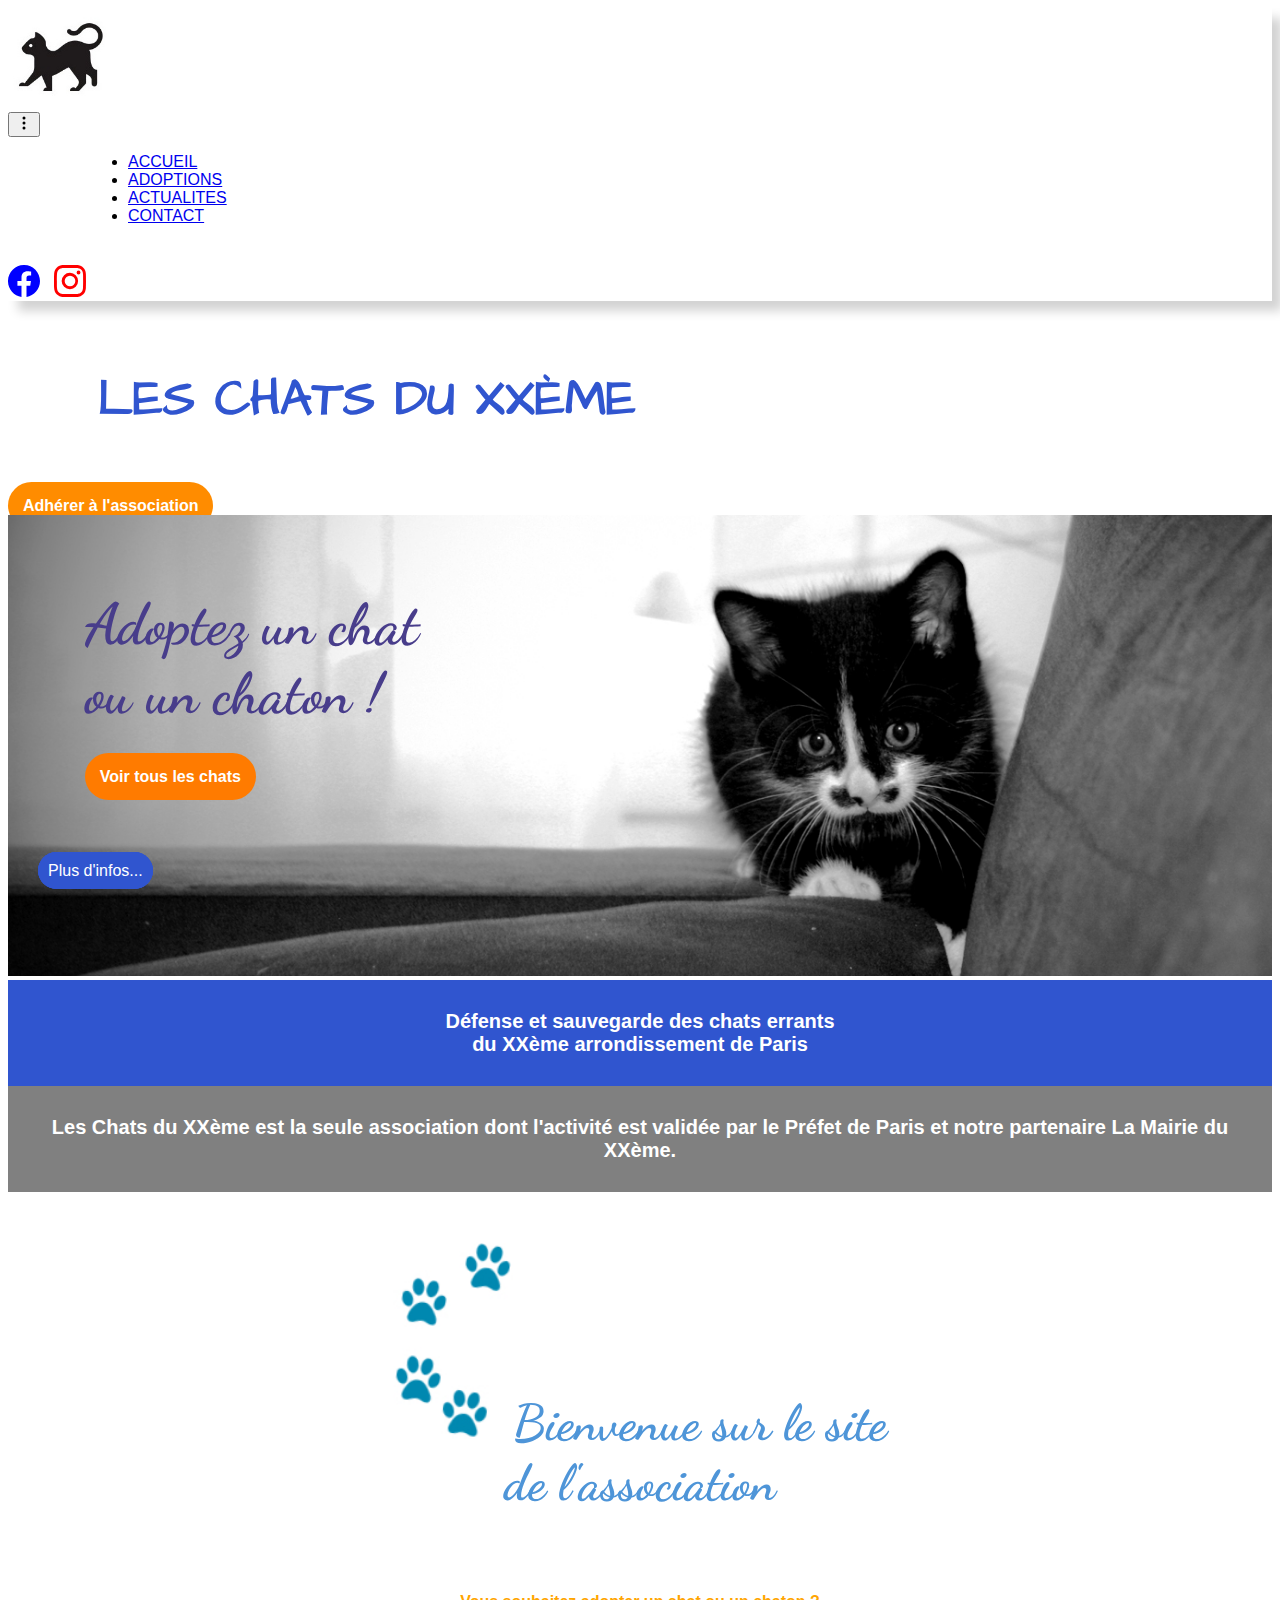
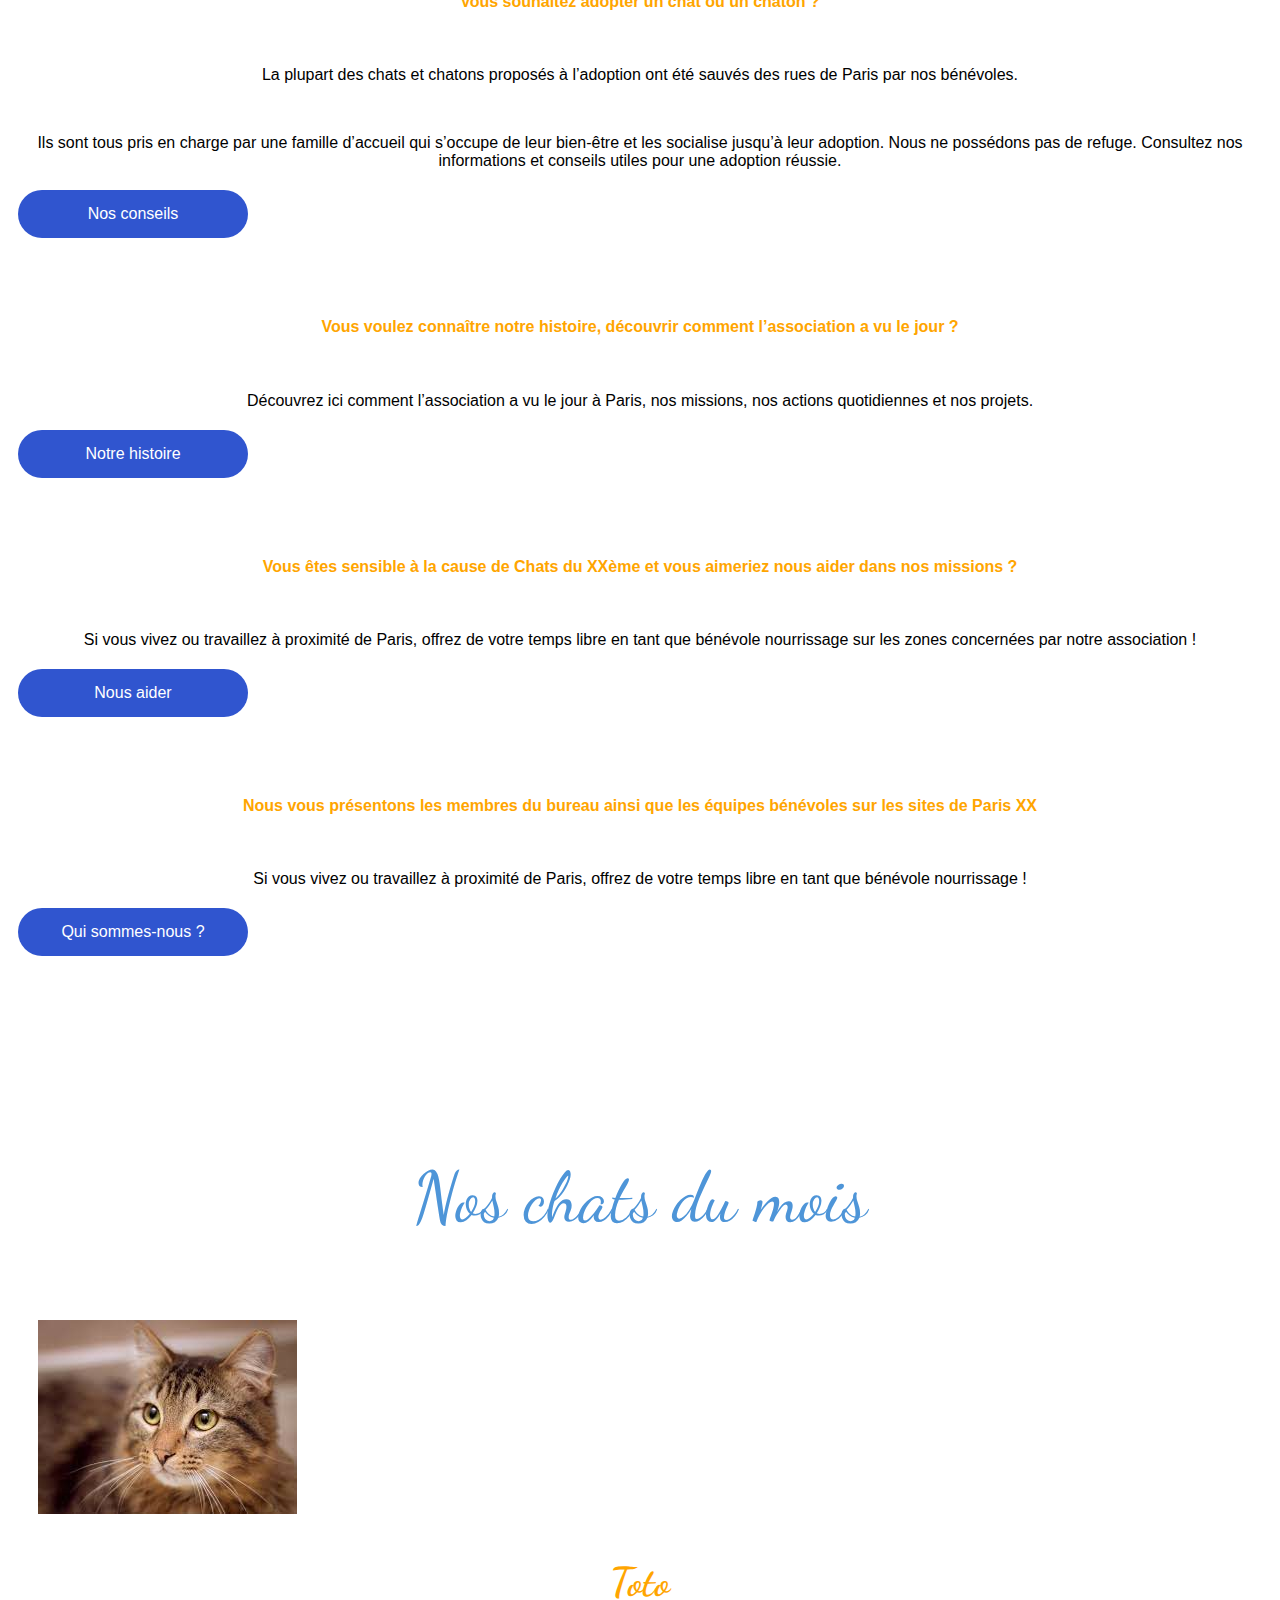
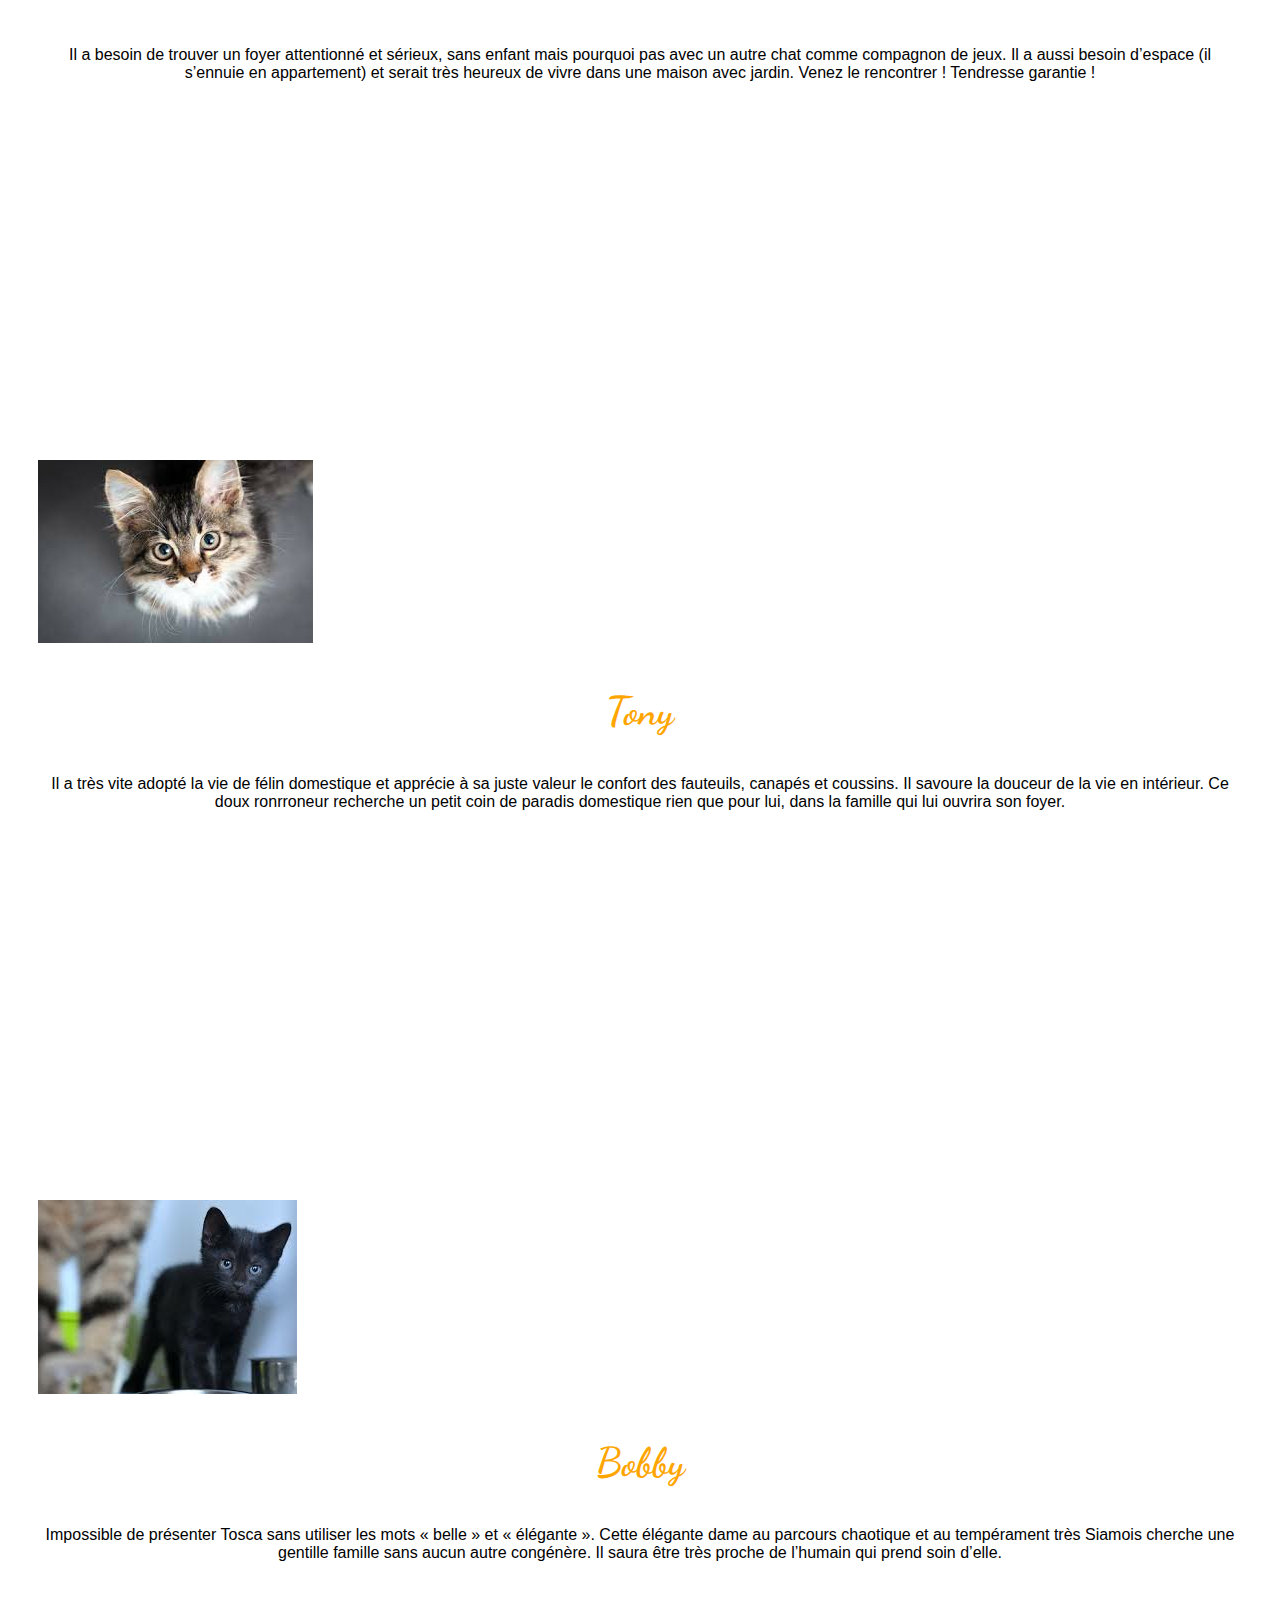
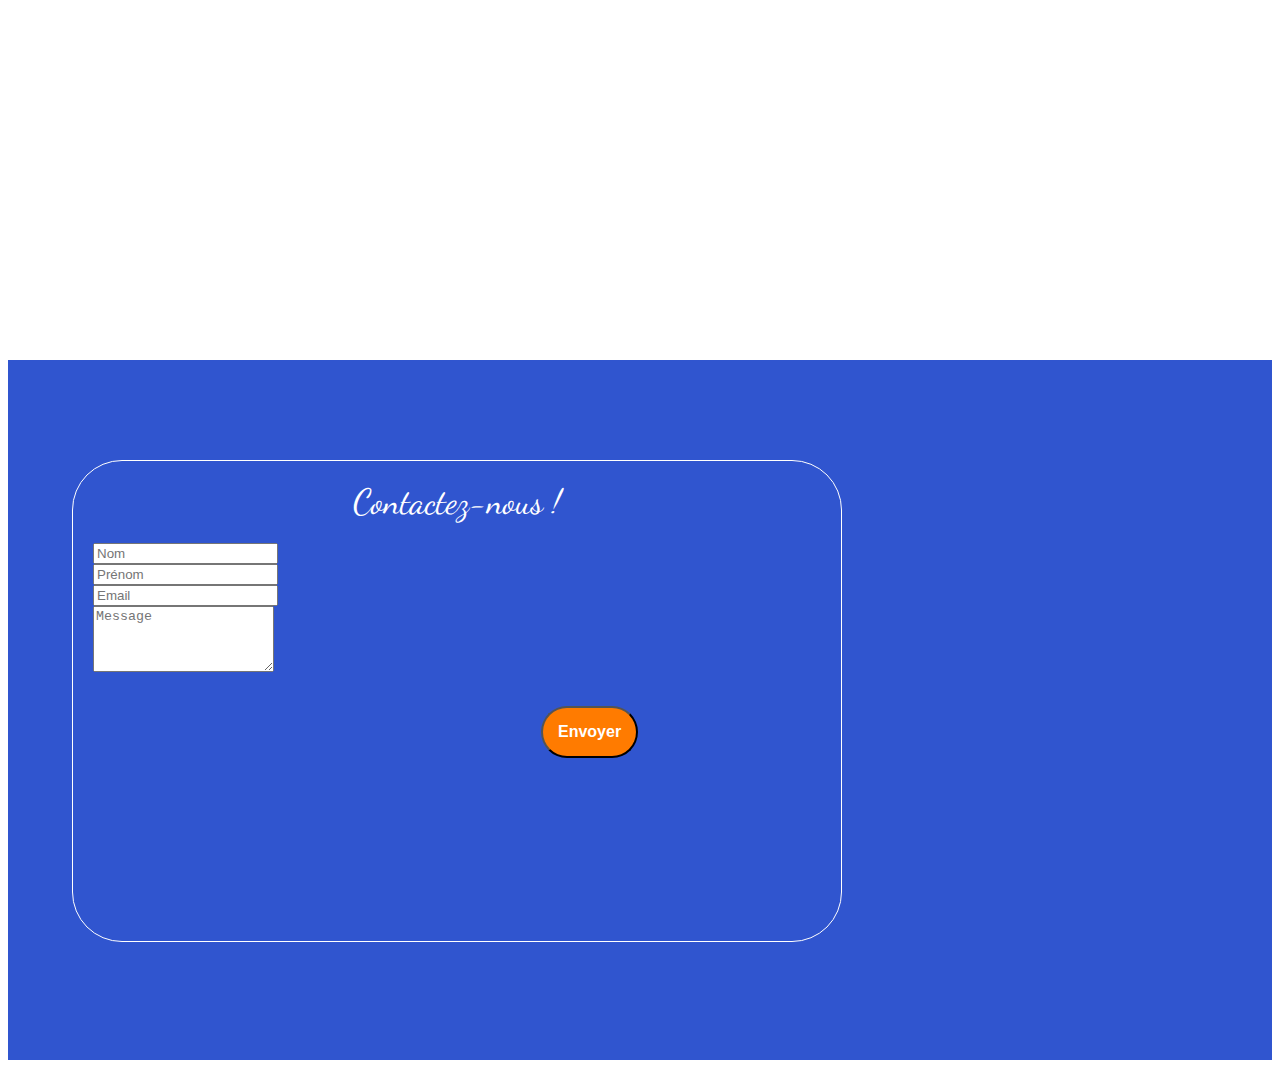
<file: index.html>
<!DOCTYPE html>
<html lang="en">
<head>
    <meta charset="UTF-8">
    <meta http-equiv="X-UA-Compatible" content="IE=edge">
    <meta name="viewport" content="width=device-width, initial-scale=1.0, shrink-to-fit=no">
    <meta type="description" content="Site de l'association les chats du XXème, association qui oeuvre pour la protection, sauvegarde et adoption des chats
            errants du 20ème arrondissement de Paris">
    <title>Les chats du XXème</title>
    <link href="https://cdn.jsdelivr.net/npm/bootstrap@5.0.0-beta3/dist/css/bootstrap.min.css" rel="stylesheet" integrity="sha384-eOJMYsd53ii+scO/bJGFsiCZc+5NDVN2yr8+0RDqr0Ql0h+rP48ckxlpbzKgwra6" crossorigin="anonymous">
    <link rel="stylesheet" href="style.css">
</head>
<body>
    <header class="card sticky-top"> 
        <nav class="navbar navbar-expand-lg">
            <div class="navbar-brand image btn"><a href="https://les-chats-du-xxeme.herokuapp.com/">
                <img 
                    src="logo-cat.jpg" 
                    height="100px" 
                    width="100px" 
                    alt="logo association"></a>
            </div>
            
            <button
                type="button"
                class="navbar-toggler"
                data-toggle="collapse"
                data-target="#navbarNavDropdown"
                aria-controls="navbarNavDropdown"
                aria-expanded="false"
                aria-label="Toggle navigation">
                <svg xmlns="http://www.w3.org/2000/svg" width="16" height="16" fill="currentColor" class="bi bi-three-dots-vertical" viewBox="0 0 16 16">
                    <path d="M9.5 13a1.5 1.5 0 1 1-3 0 1.5 1.5 0 0 1 3 0zm0-5a1.5 1.5 0 1 1-3 0 1.5 1.5 0 0 1 3 0zm0-5a1.5 1.5 0 1 1-3 0 1.5 1.5 0 0 1 3 0z"/>
                </svg>    
            </button>

            <div class="nav collapse navbar-collapse" id="navbarNavDropdown">
                <ul class="navbar-nav">
                    <li class="nav-item"><a href="https://les-chats-du-xxeme.herokuapp.com/" class="nav-link">ACCUEIL</a></li>
                    <li class="nav-item"><a href="index.html#adoptions" class="nav-link">ADOPTIONS</a></li>
                    <li class="nav-item"><a href="actualite-chats-du-XX.html" class="nav-link">ACTUALITES</a></li>
                    <li class="nav-item"><a href="index.html#contact" class="nav-link">CONTACT</a></li>
                </ul>    
            </div>

            <div class="margesvg">
                <svg style="color: blue;" role="button" xmlns="http://www.w3.org/2000/svg" width="32" height="32" fill="currentColor" class="bi bi-facebook" viewBox="0 0 16 16">
                <path d="M16 8.049c0-4.446-3.582-8.05-8-8.05C3.58 0-.002 3.603-.002 8.05c0 4.017 2.926 7.347 6.75 7.951v-5.625h-2.03V8.05H6.75V6.275c0-2.017 
                1.195-3.131 3.022-3.131.876 0 1.791.157 1.791.157v1.98h-1.009c-.993 0-1.303.621-1.303 1.258v1.51h2.218l-.354 2.326H9.25V16c3.824-.604 6.75-3.934 
                6.75-7.951z"/>
                </svg>
                <svg style="color: red;" role="button" xmlns="http://www.w3.org/2000/svg" width="32" height="32" fill="currentColor" class="bi bi-instagram" viewBox="0 0 16 16">
                <path d="M8 0C5.829 0 5.556.01 4.703.048 3.85.088 3.269.222 2.76.42a3.917 3.917 0 0 0-1.417.923A3.927 3.927 0 0 0 .42 2.76C.222 3.268.087 3.85.048 4.7.01 
                5.555 0 5.827 0 8.001c0 2.172.01 2.444.048 3.297.04.852.174 1.433.372 1.942.205.526.478.972.923 1.417.444.445.89.719 1.416.923.51.198 1.09.333 
                1.942.372C5.555 15.99 5.827 16 8 16s2.444-.01 3.298-.048c.851-.04 1.434-.174 1.943-.372a3.916 3.916 0 0 0 
                1.416-.923c.445-.445.718-.891.923-1.417.197-.509.332-1.09.372-1.942C15.99 10.445 16 10.173 16 8s-.01-2.445-.048-3.299c-.04-.851-.175-1.433-.372-1.941a3.926 
                3.926 0 0 0-.923-1.417A3.911 3.911 0 0 0 13.24.42c-.51-.198-1.092-.333-1.943-.372C10.443.01 10.172 0 7.998 0h.003zm-.717 1.442h.718c2.136 0 2.389.007 
                3.232.046.78.035 1.204.166 1.486.275.373.145.64.319.92.599.28.28.453.546.598.92.11.281.24.705.275 1.485.039.843.047 1.096.047 3.231s-.008 2.389-.047 
                3.232c-.035.78-.166 1.203-.275 1.485a2.47 2.47 0 0 1-.599.919c-.28.28-.546.453-.92.598-.28.11-.704.24-1.485.276-.843.038-1.096.047-3.232.047s-2.39-.009-3.233-.047c-.78-.036-1.203-.166-1.485-.276a2.478 
                2.478 0 0 1-.92-.598 2.48 2.48 0 0 1-.6-.92c-.109-.281-.24-.705-.275-1.485-.038-.843-.046-1.096-.046-3.233 0-2.136.008-2.388.046-3.231.036-.78.166-1.204.276-1.486.145-.373.319-.64.599-.92.28-.28.546-.453.92-.598.282-.11.705-.24 
                1.485-.276.738-.034 1.024-.044 2.515-.045v.002zm4.988 1.328a.96.96 0 1 0 0 1.92.96.96 0 0 0 0-1.92zm-4.27 1.122a4.109 4.109 
                0 1 0 0 8.217 4.109 4.109 0 0 0 0-8.217zm0 1.441a2.667 2.667 0 1 1 0 5.334 2.667 2.667 0 0 1 0-5.334z"/>
                </svg>    
            </div>       
        </nav>               
    </header>                   
    
    <main>
        <section class="container">
            <div class="container">
                <div class="row">
                    <div class="col-8 title">
                        <h1>Les Chats du XXème</h1>
                    </div>    
                    <div class="col-3">
                        <a href="index.html#contact" class="btn button1">Adhérer à l'association</a>
                    </div>
                </div>
            
            <div class="contImg">
                <div>
                    <img class="img-responsive img" src="cat.jpg" style="width:100%" alt="chat" >
                <div class="textImage">
                    <h2>Adoptez un chat<br>ou un chaton !</h2>
                    <a href="index.html#adoptions" class="btn button2">Voir tous les chats</a>
                </div>           
            </div>     
            <div>
                <div class="description">
                    <p>Défense et sauvegarde des chats errants <br>du XXème arrondissement de  Paris </p>
                </div>
                <div class="declaration">
                    <p>Les Chats du XXème est la seule association dont l'activité est validée par le Préfet de Paris et notre partenaire La Mairie du XXème.</p>
                </div>
            </div>                
        </section>

        <section class="container">
            <div class="welcome">
                <div class="pattes">
                        <h3>
                        <img src="pattes.jpg" class="img-responsive" width="10%" alt="pattes de chat">Bienvenue sur le site <br>
                            de l'association</h3>
                </div>
            </div>
            
            <div>
                <div>
                    <div class="text">
                        <div class="art1">
                            <h4>Vous souhaitez adopter un chat ou un chaton ?</h4>
                            <br>
                            <p>La plupart des chats et chatons proposés à l’adoption ont été sauvés des rues de Paris par nos bénévoles.</p>
                            <br>
                            <p>Ils sont tous pris en charge par une famille d’accueil qui s’occupe de leur bien-être et les socialise jusqu’à leur adoption. 
                                Nous ne possédons pas de refuge. Consultez nos informations et conseils utiles pour une adoption réussie.</p>
                            <div class="button3 mx-auto">
                                <a href="#">Nos conseils</a>
                            </div>
                        </div>
                    </div>
                </div>
            </div> 

            <div>
                <div>
                    <div class="text">
                        <div class="art1">
                            <h4>Vous voulez connaître notre histoire, découvrir comment l’association a vu le jour ?</h4>
                            <br>
                            <p>Découvrez ici comment l’association a vu le jour à Paris, nos missions, nos actions quotidiennes 
                                et nos projets.</p>
                            <div class="button3 mx-auto">
                                <a href="#">Notre histoire</a>
                            </div>
                        </div>
                    </div>
                </div>    
            </div> 
            
            <div>
                <div>
                    <div class="text">
                        <div class="art1">
                            <h4>Vous êtes sensible à la cause de Chats du XXème et vous aimeriez nous aider dans nos missions ?</h4>
                            <br>
                            <p>Si vous vivez ou travaillez à proximité de Paris, offrez de votre temps libre en tant que bénévole 
                                nourrissage sur les zones concernées par notre association !</p>
                            <div class="button3 mx-auto">
                                <a href="#">Nous aider</a>
                            </div>
                        </div>
                    </div>
                </div>
            </div> 
            
            <div>
                <div>
                    <div class="text">
                        <div class="art1">
                            <h4>Nous vous présentons les membres du bureau ainsi que les équipes bénévoles sur les sites de Paris XX</h4>
                            <br>
                            <p>Si vous vivez ou travaillez à proximité de Paris, offrez de votre temps libre en tant que bénévole 
                                nourrissage !</p>
                            <div class="button3 mx-auto">
                                <a href="#">Qui sommes-nous ?</a>
                            </div>
                        </div>
                    </div>
                </div>
            </div> 
        </section>

        <section>
            <div class="mx-auto" id="adoptions">
                <p class="catitle">Nos chats du mois</p>
            </div>    
            <div class="container">
                <div class="row justify-content-around">
                    <div class="col-lg-4">
                        <div class="card cat">
                            <img src="chat1.jpg" class="card-img-top" alt="chat">
                            <div class="card-body">
                                <h3 class="card-title">Toto</h3>
                                <p class="card-text text">
                                    Il a besoin de trouver un foyer attentionné et sérieux, sans enfant mais pourquoi pas avec un autre chat comme compagnon de jeux. 
                                    Il a aussi besoin d’espace (il s’ennuie en appartement) et serait très heureux de vivre dans une maison avec jardin.
                                    Venez le rencontrer ! Tendresse garantie !</p>
                                <div class="butdown">
                                    <a href="#" class="button4">Plus d'infos...</a>
                                </div>
                            </div>
                        </div>
                    </div>
                    <div class="col-lg-4">
                        <div class="card cat">
                            <img src="chat2.jpg" class="card-img-top" alt="chat">
                            <div class="card-body">
                                <h3 class="card-title">Tony</h3>
                                <p class="card-text text">
                                    Il a très vite adopté la vie de félin domestique et apprécie à sa juste valeur le confort des fauteuils, canapés et coussins. 
                                    Il savoure la douceur de la vie en intérieur.
                                    Ce doux ronrroneur recherche un petit coin de paradis domestique rien que pour lui, dans la famille qui lui ouvrira son foyer.
                                </p>
                                <div class="butdown">
                                    <a href="#" class="button4">Plus d'infos...</a>
                                </div>
                            </div>
                        </div>
                    </div>
                    <div class="col-lg-4">
                        <div class="card cat">
                            <img src="chat3.jpg" class="card-img-top" alt="chat">
                            <div class="card-body">
                                <h3 class="card-title">Bobby</h3>
                                <p class="card-text text">
                                    Impossible de présenter Tosca sans utiliser les mots « belle » et « élégante ».
                                    Cette élégante dame au parcours chaotique et au tempérament très Siamois cherche une gentille famille sans aucun autre congénère.
                                    Il saura être très proche de l’humain qui prend soin d’elle.</p>
                                <div class="butdown">
                                    <a href="#" class="button4">Plus d'infos...</a>
                                </div>
                            </div>
                        </div>
                    </div>
                </div>
            </div>
        </section>
    </main>

    <footer class="container foot" id="contact">
        <div class="contact" >
            <p>Contactez-nous !</p>
            <form class="formulaire">
                <div class="form-group">
                  <div class="mt-2">
                    <input type="text" class="form-control" placeholder="Nom">
                  </div>
                  <div class="mt-2">
                    <input type="text" class="form-control" placeholder="Prénom">
                  </div>
                </div>
                <div class="form-group mt-2">
                    <input type="text" class="form-control" id="element" placeholder="Email">
                </div>
                <div class="form-group mt-2">
                    <textarea class="form-control" id="exampleFormControlTextarea1" rows="4" placeholder="Message"></textarea>
                </div>
                <div>
                    <button type="submit" class="btn button5">Envoyer</button>
                </div>
            </form>
        </div>
    </footer>
    <script src="https://code.jquery.com/jquery-3.4.1.min.js" integrity="sha256-CSXorXvZcTkaix6Yvo6HppcZGetbYMGWSFlBw8HfCJo=" crossorigin="anonymous"></script>
    <script src="https://stackpath.bootstrapcdn.com/bootstrap/4.4.1/js/bootstrap.bundle.min.js" integrity="sha384-6khuMg9gaYr5AxOqhkVIODVIvm9ynTT5J4V1cfthmT+emCG6yVmEZsRHdxlotUnm" crossorigin="anonymous"></script>
</body>
</html>
</file>
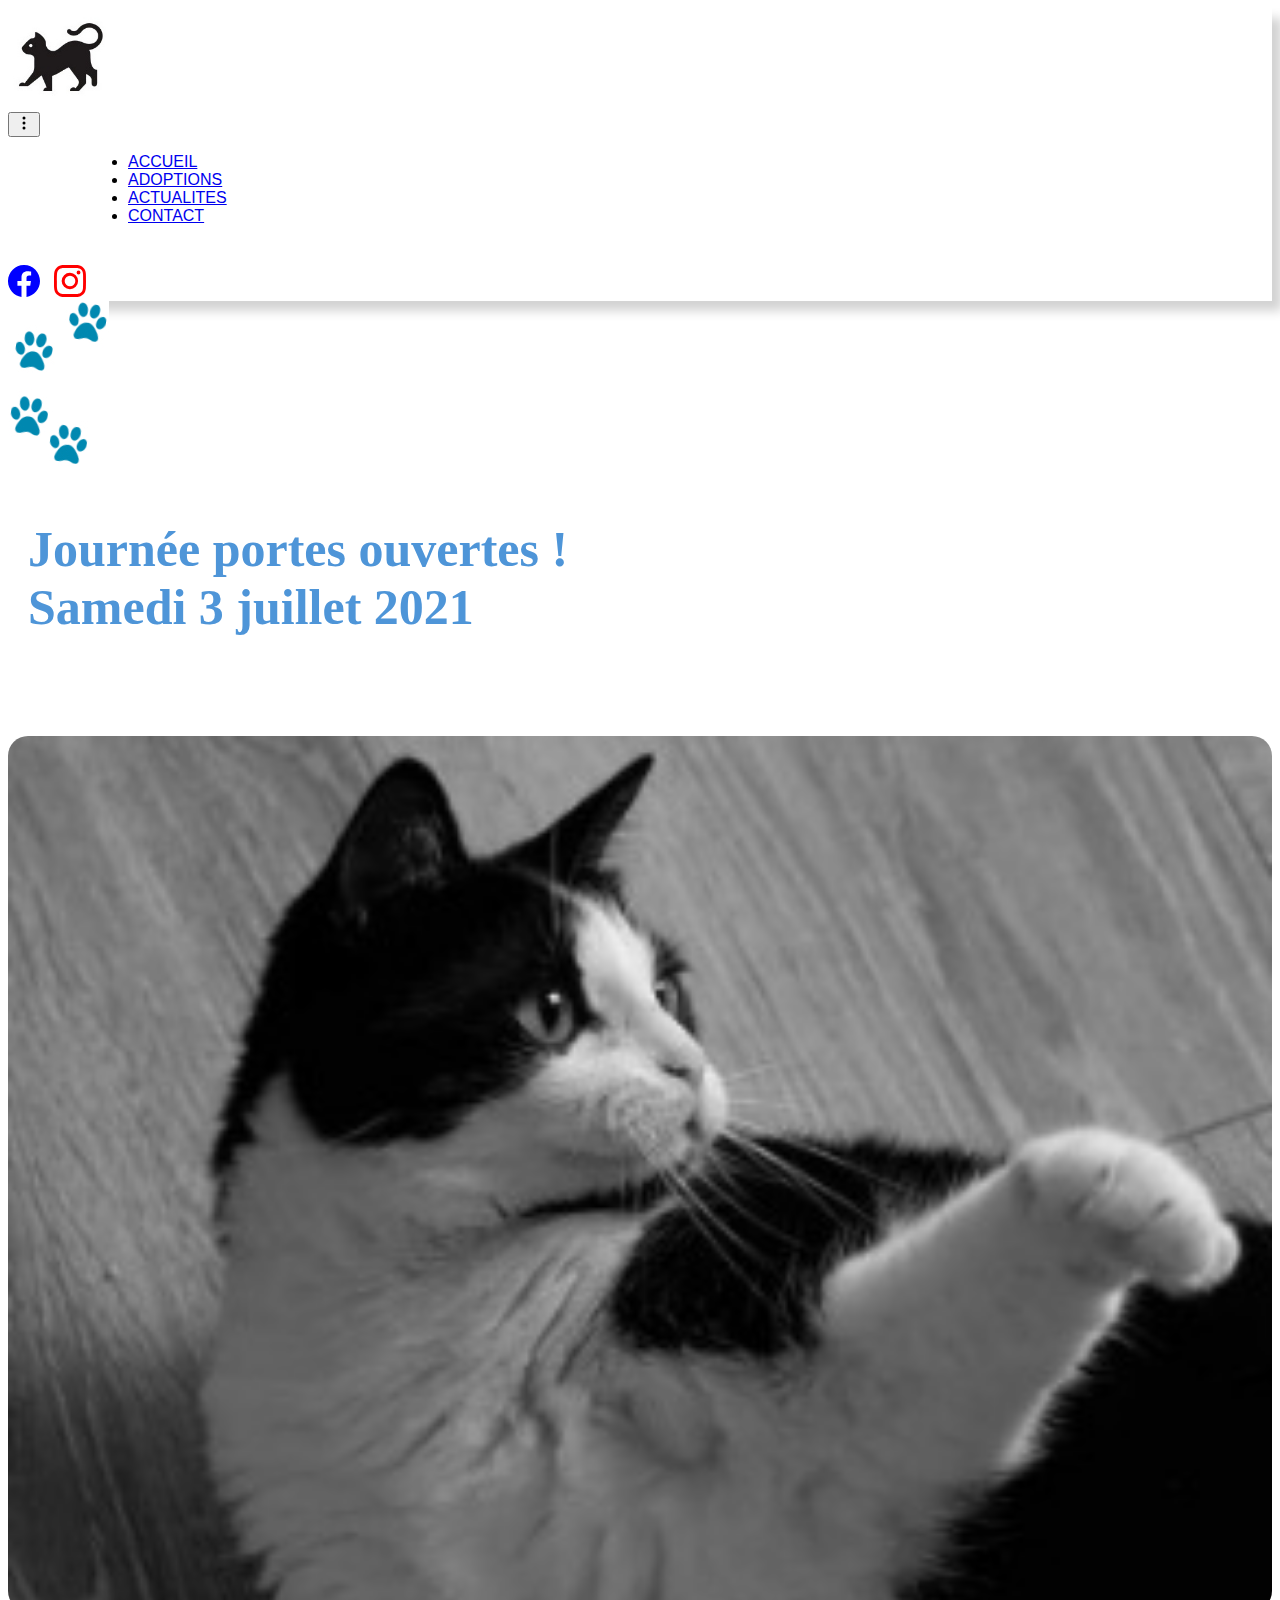
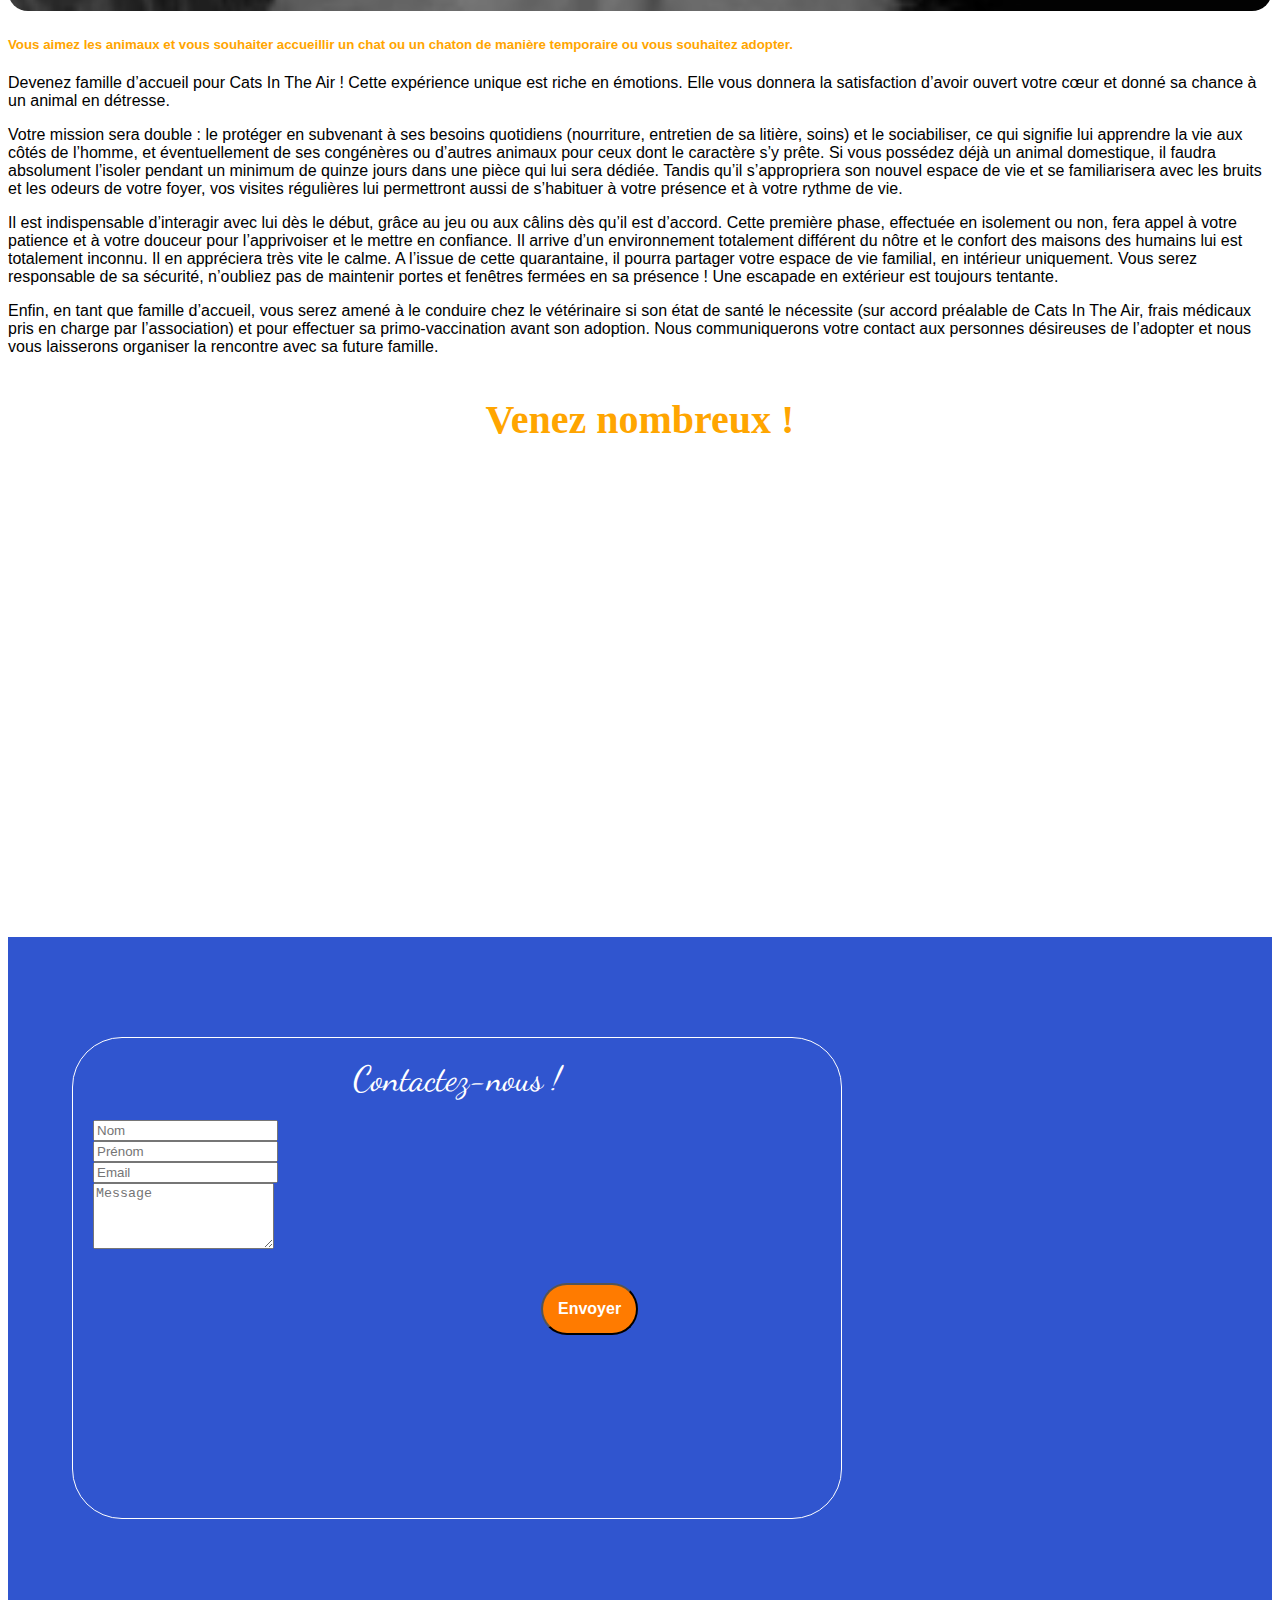
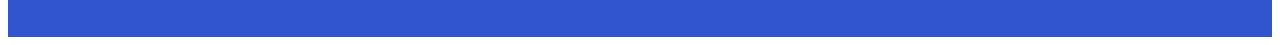
<file: actualite-chats-du-XX.html>
<!DOCTYPE html>
<html lang="en">
<head>
    <meta charset="UTF-8">
    <meta http-equiv="X-UA-Compatible" content="IE=edge">
    <meta name="viewport" content="width=device-width, initial-scale=1.0">
    <meta type="description" content="Page concernant l'actualité de l'association les chats du XXème à Paris. Invitation à venir à la journée portes ouvertes
        prévue le samedi 03 juillet 2021"> 
    <title>Actualités Chats du XXe</title>
    <script type="application/ld+json">
        {
          "@context" : "http://schema.org",
          "@type" : "Event",
          "name" : "Journée portes ouvertes !",
          "startDate" : "2021-07-03",
          "description" : "Vous aimez les animaux et vous souhaiter accueillir un chat ou un chaton de manière temporaire ou vous souhaitez adopter"
        }
    </script>
    <link href="https://cdn.jsdelivr.net/npm/bootstrap@5.0.0-beta3/dist/css/bootstrap.min.css" rel="stylesheet" integrity="sha384-eOJMYsd53ii+scO/bJGFsiCZc+5NDVN2yr8+0RDqr0Ql0h+rP48ckxlpbzKgwra6" crossorigin="anonymous">
    <link rel="stylesheet" href="style.css">
</head>
<body>
    <header class="container-fluid card sticky-top"> 
        <nav class="navbar navbar-expand-lg">
            <div class="navbar-brand image btn"><a href="https://les-chats-du-xxeme.herokuapp.com/">
                <img 
                    src="logo-cat.jpg" 
                    height="100px" 
                    width="100px" 
                    alt="logo association"></a>
            </div>
            
            <button
                type="button"
                class="navbar-toggler"
                data-toggle="collapse"
                data-target="#navbarNavDropdown"
                aria-controls="navbarNavDropdown"
                aria-expanded="false"
                aria-label="Toggle navigation">
                <svg xmlns="http://www.w3.org/2000/svg" width="16" height="16" fill="currentColor" class="bi bi-three-dots-vertical" viewBox="0 0 16 16">
                    <path d="M9.5 13a1.5 1.5 0 1 1-3 0 1.5 1.5 0 0 1 3 0zm0-5a1.5 1.5 0 1 1-3 0 1.5 1.5 0 0 1 3 0zm0-5a1.5 1.5 0 1 1-3 0 1.5 1.5 0 0 1 3 0z"/>
                </svg>    
            </button>

            <div class="nav collapse navbar-collapse" id="navbarNavDropdown">
                <ul class="navbar-nav">
                    <li class="nav-item"><a href="https://les-chats-du-xxeme.herokuapp.com/" class="nav-link">ACCUEIL</a></li>
                    <li class="nav-item"><a href="index.html#adoptions" class="nav-link">ADOPTIONS</a></li>
                    <li class="nav-item"><a href="actualite-chats-du-XX.html" class="nav-link">ACTUALITES</a></li>
                    <li class="nav-item"><a href="index.html#contact" class="nav-link">CONTACT</a></li>
                </ul>    
            </div>

            <div class="margesvg">
                <svg style="color: blue;" role="button" xmlns="http://www.w3.org/2000/svg" width="32" height="32" fill="currentColor" class="bi bi-facebook" viewBox="0 0 16 16">
                <path d="M16 8.049c0-4.446-3.582-8.05-8-8.05C3.58 0-.002 3.603-.002 8.05c0 4.017 2.926 7.347 6.75 7.951v-5.625h-2.03V8.05H6.75V6.275c0-2.017 
                1.195-3.131 3.022-3.131.876 0 1.791.157 1.791.157v1.98h-1.009c-.993 0-1.303.621-1.303 1.258v1.51h2.218l-.354 2.326H9.25V16c3.824-.604 6.75-3.934 
                6.75-7.951z"/>
                </svg>
                <svg style="color: red;" role="button" xmlns="http://www.w3.org/2000/svg" width="32" height="32" fill="currentColor" class="bi bi-instagram" viewBox="0 0 16 16">
                <path d="M8 0C5.829 0 5.556.01 4.703.048 3.85.088 3.269.222 2.76.42a3.917 3.917 0 0 0-1.417.923A3.927 3.927 0 0 0 .42 2.76C.222 3.268.087 3.85.048 4.7.01 
                5.555 0 5.827 0 8.001c0 2.172.01 2.444.048 3.297.04.852.174 1.433.372 1.942.205.526.478.972.923 1.417.444.445.89.719 1.416.923.51.198 1.09.333 
                1.942.372C5.555 15.99 5.827 16 8 16s2.444-.01 3.298-.048c.851-.04 1.434-.174 1.943-.372a3.916 3.916 0 0 0 
                1.416-.923c.445-.445.718-.891.923-1.417.197-.509.332-1.09.372-1.942C15.99 10.445 16 10.173 16 8s-.01-2.445-.048-3.299c-.04-.851-.175-1.433-.372-1.941a3.926 
                3.926 0 0 0-.923-1.417A3.911 3.911 0 0 0 13.24.42c-.51-.198-1.092-.333-1.943-.372C10.443.01 10.172 0 7.998 0h.003zm-.717 1.442h.718c2.136 0 2.389.007 
                3.232.046.78.035 1.204.166 1.486.275.373.145.64.319.92.599.28.28.453.546.598.92.11.281.24.705.275 1.485.039.843.047 1.096.047 3.231s-.008 2.389-.047 
                3.232c-.035.78-.166 1.203-.275 1.485a2.47 2.47 0 0 1-.599.919c-.28.28-.546.453-.92.598-.28.11-.704.24-1.485.276-.843.038-1.096.047-3.232.047s-2.39-.009-3.233-.047c-.78-.036-1.203-.166-1.485-.276a2.478 
                2.478 0 0 1-.92-.598 2.48 2.48 0 0 1-.6-.92c-.109-.281-.24-.705-.275-1.485-.038-.843-.046-1.096-.046-3.233 0-2.136.008-2.388.046-3.231.036-.78.166-1.204.276-1.486.145-.373.319-.64.599-.92.28-.28.546-.453.92-.598.282-.11.705-.24 
                1.485-.276.738-.034 1.024-.044 2.515-.045v.002zm4.988 1.328a.96.96 0 1 0 0 1.92.96.96 0 0 0 0-1.92zm-4.27 1.122a4.109 4.109 
                0 1 0 0 8.217 4.109 4.109 0 0 0 0-8.217zm0 1.441a2.667 2.667 0 1 1 0 5.334 2.667 2.667 0 0 1 0-5.334z"/>
                </svg>    
            </div>       
        </nav>               
    </header>                   

    <main>
        <div class="container">
            <div class="row mt-5 justify-content-around">
                <div class="pattes col-3">
                    <img src="pattes.jpg" alt="pattes de chat">
                </div>
                <div class="welcome col-8 titleActu">
                    <h1>Journée portes ouvertes !<br/>Samedi 3 juillet 2021</h1>
                </div>
            </div>
        </div>
        
        <div class="container">
            <div class="row">
                <div class="col-12 col-sm-5 cat5">
                    <img class="img-responsive" width="100%" height="auto" src="cat4.jpg" alt="chat noir et blanc">
                </div>
                <div class="col-sm-7 mt-5">
                    <h5 style="color: orange;">Vous aimez les animaux et vous souhaiter accueillir un chat ou un chaton de manière temporaire ou vous souhaitez adopter.</h5>
                    <p></p>
                    <p>Devenez famille d’accueil pour Cats In The Air ! Cette expérience unique est riche en émotions. Elle vous donnera la satisfaction d’avoir ouvert votre cœur et donné sa chance à un animal en détresse.
                        <p></p> Votre mission sera double : le protéger en subvenant à ses besoins quotidiens (nourriture, entretien de sa litière, soins) et le sociabiliser, ce qui signifie lui apprendre la vie aux côtés de l’homme, et éventuellement de ses congénères ou d’autres animaux pour ceux dont le caractère s’y prête. Si vous possédez déjà un animal domestique, il faudra absolument l’isoler pendant un minimum de quinze jours dans une pièce qui lui sera dédiée. Tandis qu’il s’appropriera son nouvel espace de vie et se familiarisera avec les bruits et les odeurs de votre foyer, vos visites régulières lui permettront aussi de s’habituer à votre présence et à votre rythme de vie.
                        <p></p> Il est indispensable d’interagir avec lui dès le début, grâce au jeu ou aux câlins dès qu’il est d’accord. Cette première phase, effectuée en isolement ou non, fera appel à votre patience et à votre douceur pour l’apprivoiser et le mettre en confiance. Il arrive d’un environnement totalement différent du nôtre et le confort des maisons des humains lui est totalement inconnu. Il en appréciera très vite le calme. A l’issue de cette quarantaine, il pourra partager votre espace de vie familial, en intérieur uniquement. Vous serez responsable de sa sécurité, n’oubliez pas de maintenir portes et fenêtres fermées en sa présence ! Une escapade en extérieur est toujours tentante.
                        <p></p> Enfin, en tant que famille d’accueil, vous serez amené à le conduire chez le vétérinaire si son état de santé le nécessite (sur accord préalable de Cats In The Air, frais médicaux pris en charge par l’association) et pour effectuer sa primo-vaccination avant son adoption. Nous communiquerons votre contact aux personnes désireuses de l’adopter et nous vous laisserons organiser la rencontre avec sa future famille.
                        <p></p>
                        <h3 class="invit">Venez nombreux !</h3>
                    </p>
                </div>
            </div>
        </div>

        <div class="container">
            <div class="row mt-5">
                <iframe src="https://www.google.com/maps/embed?pb=!1m18!1m12!1m3!1d5249.215231361124!2d2.397072114049937!3d48.865692311531795!2m3!1f0!2f0!3f0!3m2!1i1024!2i768!4f13.1!3m3!1m2!1s0x47e66d8e2b18a56f%3A0x1be5d560d3406f3!2sMairie%20du%2020e%20arrondissement%20de%20Paris!5e0!3m2!1sfr!2sfr!4v1617713445860!5m2!1sfr!2sfr" width="300" height="400" style="border:0;" allowfullscreen="" loading="lazy"></iframe>
            </div>
        </div>
    </main>
    
    <footer class="foot">
        <div class="contact" id="contact">
            <p>Contactez-nous !</p>
            <form class="formulaire">
                <div class="row form-group">
                  <div class="col">
                    <input type="text" class="form-control" placeholder="Nom">
                  </div>
                  <div class="col">
                    <input type="text" class="form-control" placeholder="Prénom">
                  </div>
                </div>
                <div class="form-group mt-2">
                    <input type="text" class="form-control" id="element" placeholder="Email">
                </div>
                <div class="form-group mt-2">
                    <textarea class="form-control" id="exampleFormControlTextarea1" rows="4" placeholder="Message"></textarea>
                </div>
                <div>
                    <button type="submit" class="btn button5">Envoyer</button>
                </div>
            </form>
        </div>
    </footer>
    <script src="https://code.jquery.com/jquery-3.4.1.min.js" integrity="sha256-CSXorXvZcTkaix6Yvo6HppcZGetbYMGWSFlBw8HfCJo=" crossorigin="anonymous"></script>
    <script src="https://stackpath.bootstrapcdn.com/bootstrap/4.4.1/js/bootstrap.bundle.min.js" integrity="sha384-6khuMg9gaYr5AxOqhkVIODVIvm9ynTT5J4V1cfthmT+emCG6yVmEZsRHdxlotUnm" crossorigin="anonymous"></script>
</body>
</html>
</file>
<file: style.css>
@import url('https://fonts.googleapis.com/css2?family=Dancing+Script:wght@600&display=swap');
@import url('https://fonts.googleapis.com/css2?family=Architects+Daughter&family=Dancing+Script:wght@600&display=swap');
:root {
    font-family: 'Segoe UI', Tahoma, Geneva, Verdana, sans-serif;
}

h3,
h4  {
    color: orange;
}

/* page index.html */

/* header */

.nav ul li {
    margin-left: 80px;
}

.margesvg   {
    margin-top: 40px;
}

.margesvg svg{
    margin-right: 10px;
}

.nav-link:hover    {
    background-color: orange;
    border-radius: 50px;
    color: white;
    font-weight: bold;
}

header nav {
    box-shadow: 10px 10px 10px lightgray;
}


/* main */

/* first section */


.title {
    padding: 30px;
    color: rgb(48, 85, 207);
    text-transform: uppercase;
}

.title > h1 {
   font-size: 50px; 
   margin-left: 60px;
   font-family: 'Architects Daughter', cursive;
}

.button1 {
    margin-top: 40px;
    background-color: darkorange;
    font-family: Arial, Helvetica, sans-serif;
    border-radius: 50px;
    padding: 15px;
    color: white;
    text-decoration: none;
    font-weight: bold;
}

@media screen and (max-width: 800px)    {
    .title > h1 {
        font-size: 30px;
        margin-left: 40px;
    }
    .button1    {
        font-size: 10px;
        padding: 5px;
    }
}

.contImg    {
    position: relative;
}

.textImage  {
    position: absolute;
    top: 3vh;
    left: 6vw;
}

.textImage h2 {
    font-family: 'Dancing Script', cursive;
    font-size: 4.5vw;
    color:darkslateblue;
    margin-bottom: 40px;
}

.button2   {
    background-color: rgb(255, 123, 0);
    color: white;
    font-family: Arial, Helvetica, sans-serif;
    padding: 15px;
    border-radius: 50px;
    text-decoration: none;
    font-weight: bold;
    text-decoration: none;
}

@media screen and (max-width: 768px)    {
    .button2    {
        font-size: 10px;
        padding: 5px;
    }
    .textImage h2   {
        margin-bottom: 5px;
    }
}

.description {
    text-align: center;
    background-color: rgb(48, 85, 207);
    color: white;
    font-weight: bold;
    font-size: 20px;
    padding: 10px;
}

.declaration {
    background-color: grey;
    color: white;
    text-align: center;
    padding: 10px;
    font-weight: bold;
    font-size: 20px;
}

@media screen and (max-width: 768px)    {
    .description,
    .declaration    {
        font-size: 15px;
    }
}

/* second section */


.welcome    {
    grid-column-start: 1;
    grid-column-end: 13;
    grid-row-start: 1;
    margin: 50px 20px 10px 20px;
}

.pattes h3 {
    font-size: 50px;
    color: rgb(78, 149, 216);
    font-family: 'Dancing Script', cursive;
    padding-left: 10px;
    padding-right: 10px;
}

.art1 {
    margin-top: 80px;
    margin-left: 10px;
    margin-right: 10px;
}

.text {
    text-align: center;
}

.button3 {
    border-radius: 50px;
    background-color:  rgb(48, 85, 207);
    width: 200px;
    padding: 15px;
    text-align: center;
    margin-top: 20px;
}

.button3 a {
    text-decoration: none;
    color: white;
}


/* third section */


.catitle {
    color: rgb(78, 149, 216);
    font-family: 'Dancing Script', cursive;
    text-align: center;
    padding-top: 130px;
    font-size: 70px;
    
}

.cat {
    margin: 20px;
    height: 700px;
    padding: 10px;
}

.butdown {
    position: absolute;
    bottom: 20px;
}

h3 {
    font-family: 'Dancing Script', cursive;
    font-size: 40px;
    text-align: center;
}

div h3 p {
    text-align: center;
}

.button4 {
    border-radius: 50px;
    background-color:  rgb(48, 85, 207);
    padding: 10px;
    text-decoration: none;
    color: white;
}

.button5    {
    background-color: rgb(255, 123, 0);
    color: white;
    font-family: Arial, Helvetica, sans-serif;
    font-size: 16px;
    margin: 40px;
    padding: 15px;
    border-radius: 50px;
    text-decoration: none;
    font-weight: bold;
    text-decoration: none;
}


/* footer */


.foot {
    margin-top: 50px;
    position: relative;
    height: 700px;
    background-color: rgb(48, 85, 207);
}

.contact {
    width: 60vw;
    height: 30em;
    position: absolute;
    left: 5vw;
    top: 100px;
    border: white 1px solid;
    border-radius: 50px;
}

.contact p {
    text-align: center;
    margin: 20px;
    color: white;
    font-family: 'Dancing Script', cursive;
    font-size: 35px;
}

.formulaire {
    margin: 20px;
}

.button5 {
    margin-top: 30px;
    margin-left: 35vw;
}



/* page actualite.html */


.cat5 {
    margin-top: 100px;
}

.cat5 > img {
    border-radius: 20px;
}

.titleActu  {
    color: rgb(78, 149, 216);
    font-family: 'Brush Script MT';
}

.titleActu h1 {
    font-size: 50px;

}

.invit {
    color: orange;
    font-family: 'Brush Script MT';
}
</file>
